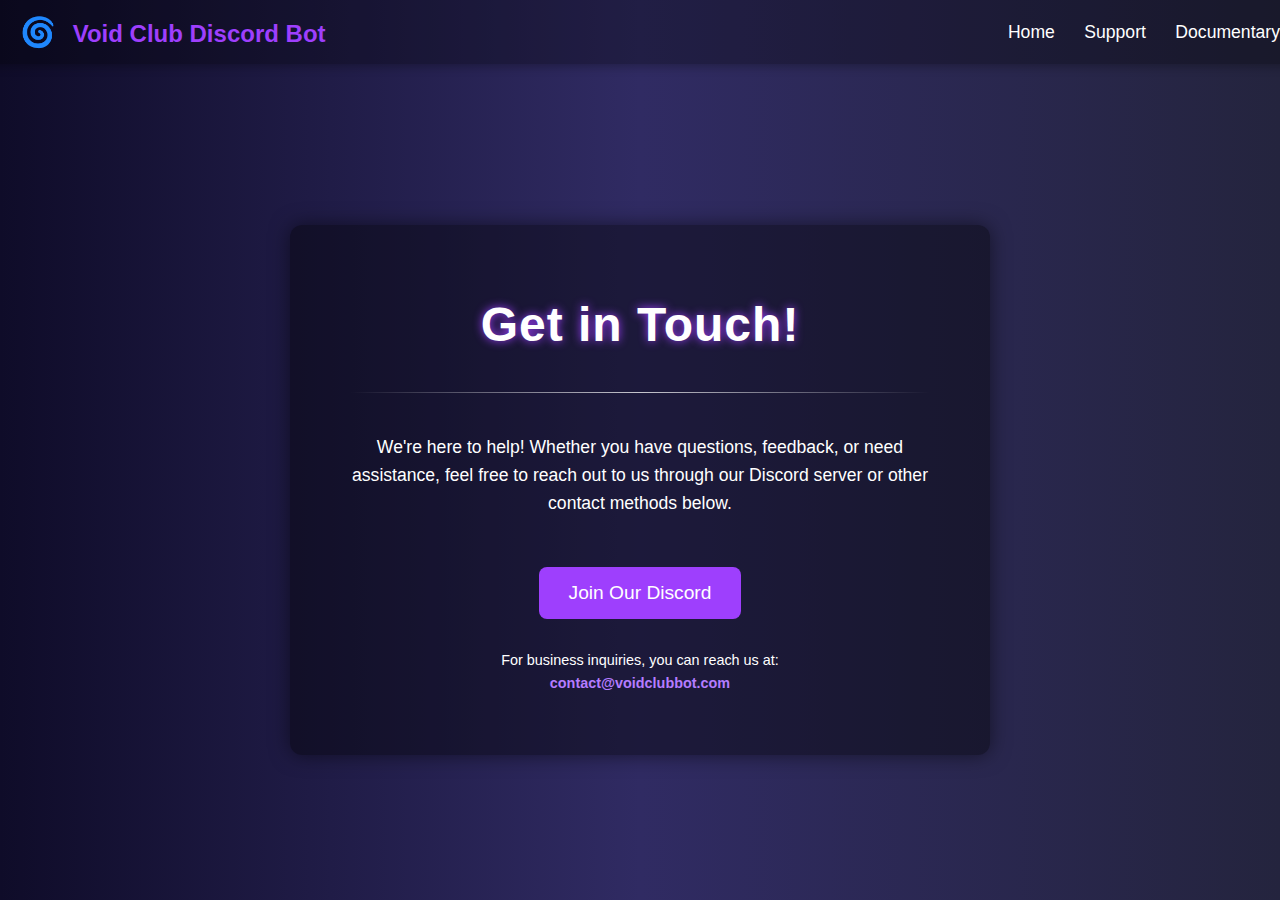
<file: support.html>
<!DOCTYPE html>
<html lang="en">
<head>
  <meta charset="UTF-8">
  <title>Void Club Contact</title> <style>
    body {
      margin: 0;
      padding: 0; /* Ensures no default padding */
      background: linear-gradient(to right, #0f0c29, #302b63, #24243e); /* Gradient from previous design */
      font-family: 'Segoe UI', Tahoma, Geneva, Verdana, sans-serif;
      color: #ffffff;
      display: flex;
      flex-direction: column; /* Stack header and content vertically */
      justify-content: center; /* Center content vertically */
      align-items: center; /* Center content horizontally */
      height: 100vh;
    }

    /* Header styles, copied and adjusted from the previous 'home' page */
    header {
      width: 100%;
      display: flex;
      justify-content: space-between;
      align-items: center;
      padding: 15px 50px;
      background-color: rgba(0, 0, 0, 0.3); /* Slightly transparent background */
      box-shadow: 0 2px 10px rgba(0,0,0,0.3);
      position: absolute; /* Position at the very top */
      top: 0;
      z-index: 10; /* Ensure header is above other content */
    }

    .logo {
      font-size: 1.5em;
      font-weight: bold;
      display: flex;
      align-items: center;
      color: #ffffff; /* Ensure logo text is white */
    }

    .logo-icon {
      margin-right: 10px;
      font-size: 1.2em;
      color: #9e3ffd; /* Iconic purple color */
    }

    .nav-links a {
      color: white;
      text-decoration: none;
      margin-left: 25px;
      font-size: 1.1em;
      transition: color 0.3s ease;
    }

    .nav-links a:hover {
      color: #b47cff; /* Lighter purple on hover */
    }

    /* Main container for the content */
    .container {
      text-align: center;
      background-color: rgba(0, 0, 0, 0.4); /* Slightly transparent dark background */
      padding: 40px 60px;
      border-radius: 12px;
      box-shadow: 0 0 20px rgba(0,0,0,0.5);
      margin-top: 80px; /* Space from the header */
      max-width: 700px; /* Max width to keep content readable */
      width: 90%; /* Responsive width */
      box-sizing: border-box; /* Include padding in width calculation */
    }

    h1 {
      font-size: 3em;
      letter-spacing: 1px;
      text-shadow: 0 0 10px #9e3ffd;
      margin-bottom: 20px;
    }

    p {
      font-size: 1.1em;
      line-height: 1.6;
      margin-bottom: 20px;
    }

    .action-button { /* Renamed from .contact-button to be more generic */
      display: inline-block; /* Allows padding and margin */
      margin-top: 30px;
      padding: 15px 30px;
      border: none;
      border-radius: 8px;
      background-color: #9e3ffd; /* Main button color */
      color: white;
      font-size: 1.2em;
      cursor: pointer;
      text-decoration: none;
      transition: background-color 0.3s ease, transform 0.2s ease;
    }
    
        .nav-links2 a {
      color: #9e3ffd;
      font-weight: bold;
      text-decoration: none;
      margin-left: 20px;
      font-size: 1.5em;
    }
    
    .action-button:hover {
      background-color: #b47cff; /* Lighter purple on hover */
      transform: translateY(-2px); /* Slight lift effect */
    }

    /* Line separator style */
    .separator {
      border: 0;
      height: 1px;
      background-image: linear-gradient(to right, rgba(255, 255, 255, 0), rgba(255, 255, 255, 0.75), rgba(255, 255, 255, 0));
      margin: 40px 0;
    }
  </style>
</head>
<body>

  <header>
    <div class="nav-links2">
      <a href="home.html">
        <span class="logo-icon">🌀</span> Void Club Discord Bot
      </a>
    </div>
    <div class="nav-links">
      <a href="home.html">Home</a>
      <a href="support.html">Support</a>
      <a href="doc.html">Documentary</a> </div>
  </header>

  <div class="container">
    <h1>Get in Touch!</h1> <hr class="separator">
    <p>We're here to help! Whether you have questions, feedback, or need assistance, feel free to reach out to us through our Discord server or other contact methods below.</p>

    <a href="https://discord.gg/dw82dD9Bq6" class="action-button" target="_blank">
      Join Our Discord
    </a>

    <p style="margin-top: 30px; font-size: 0.9em;">
        For business inquiries, you can reach us at: <br>
        <strong style="color: #b47cff;">contact@voidclubbot.com</strong> </p>
  </div>

</body>
</html>
</file>
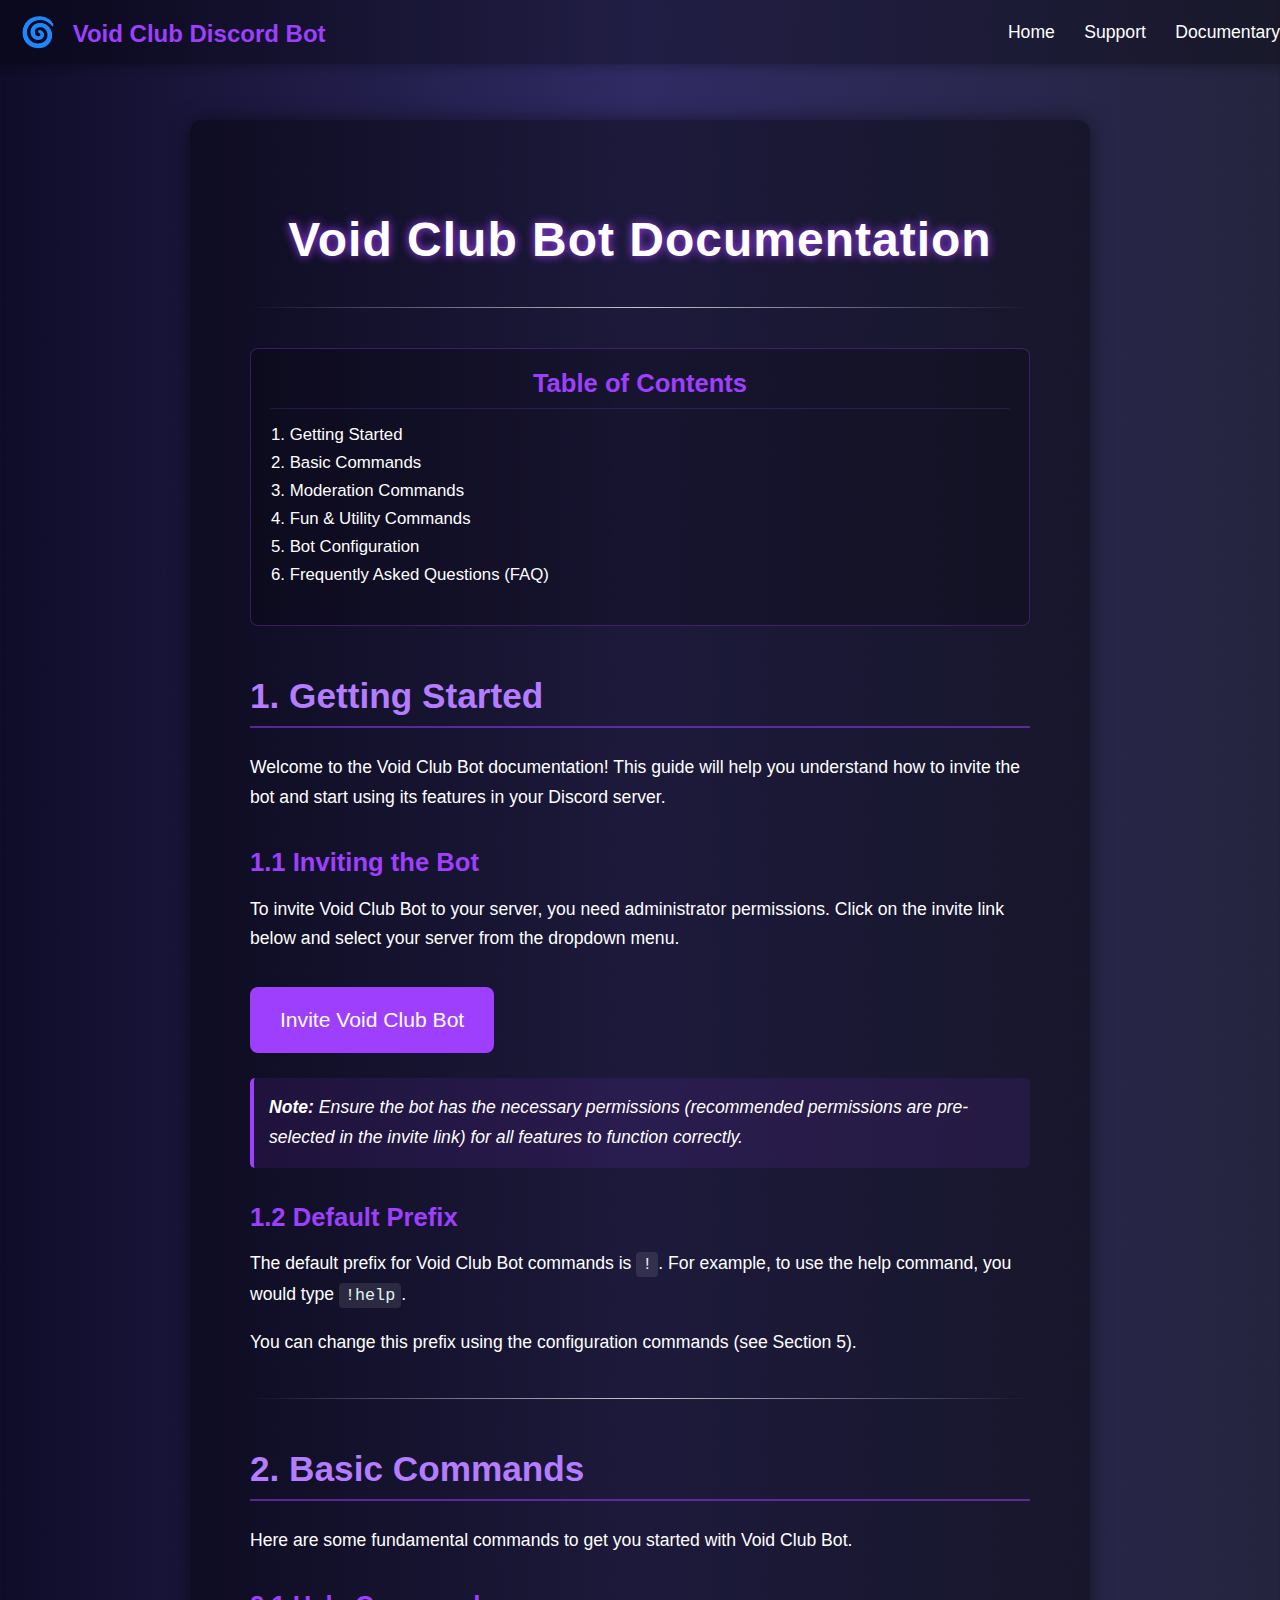
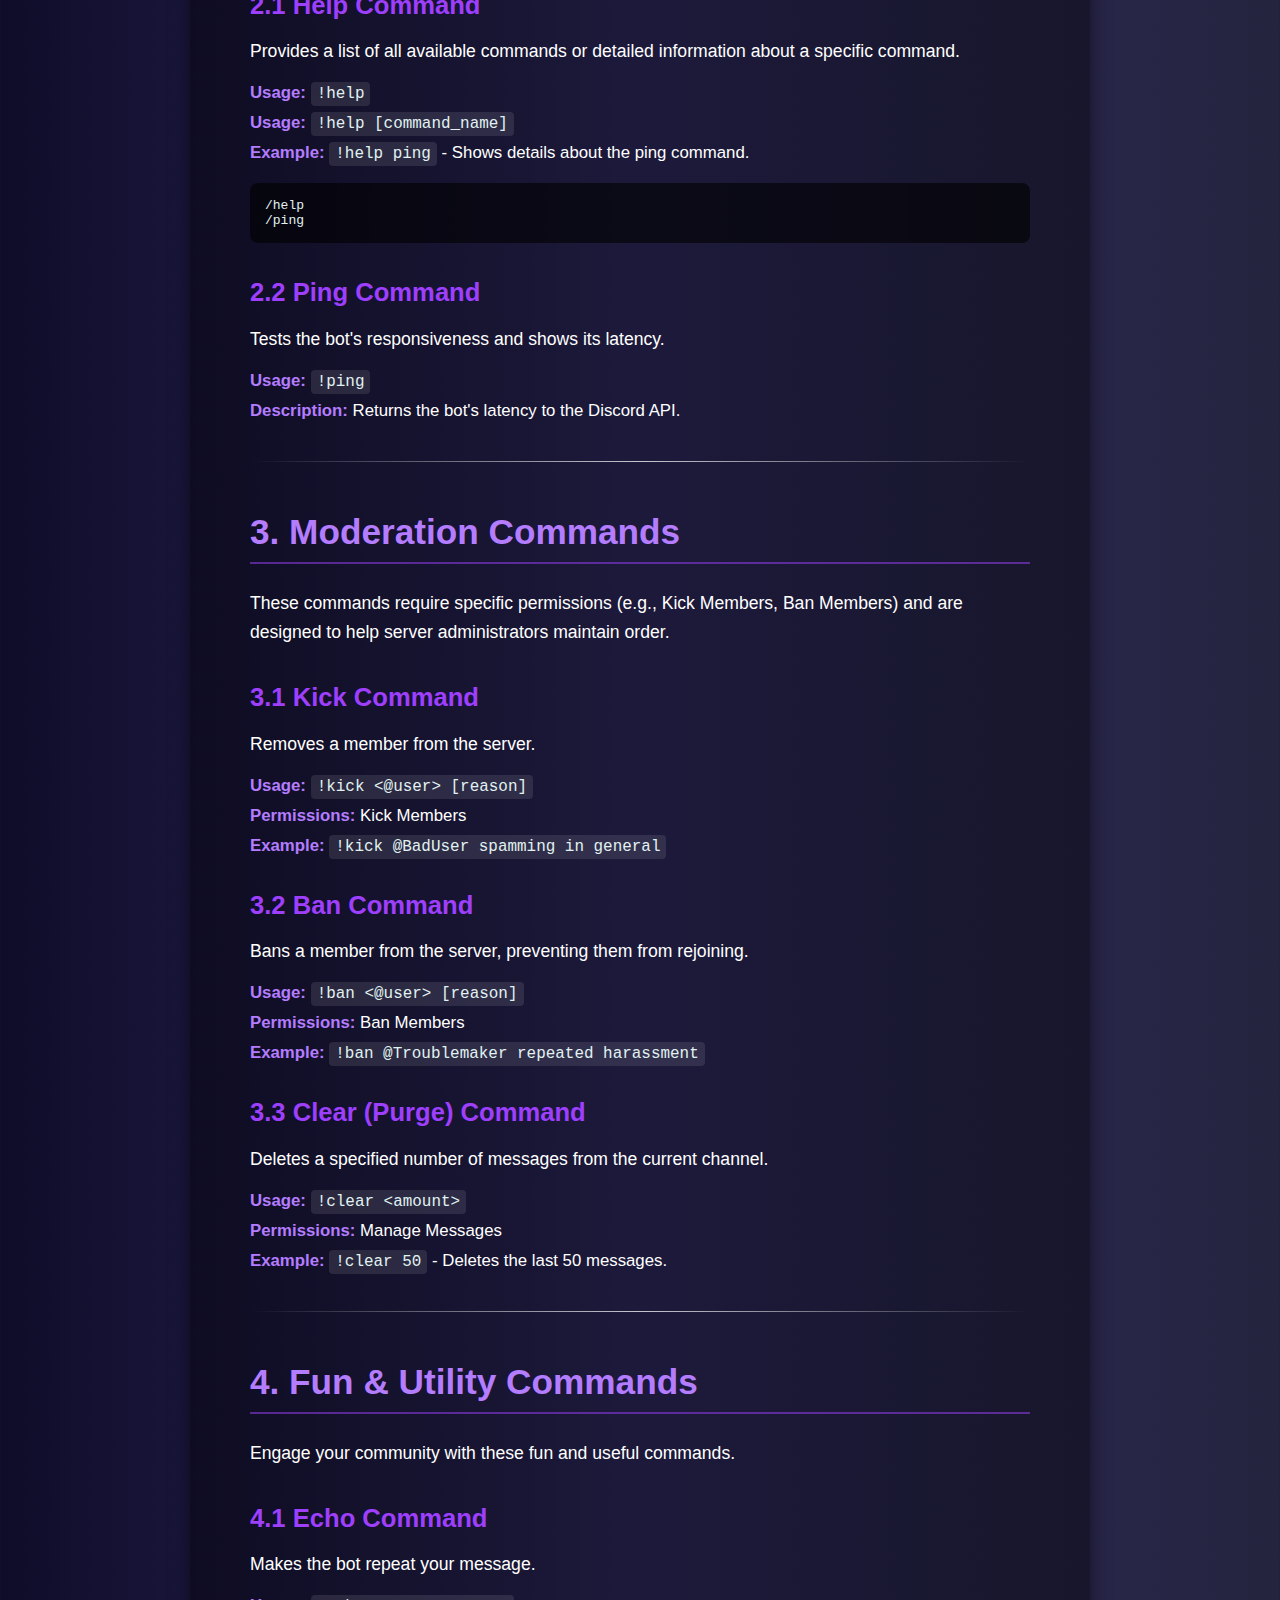
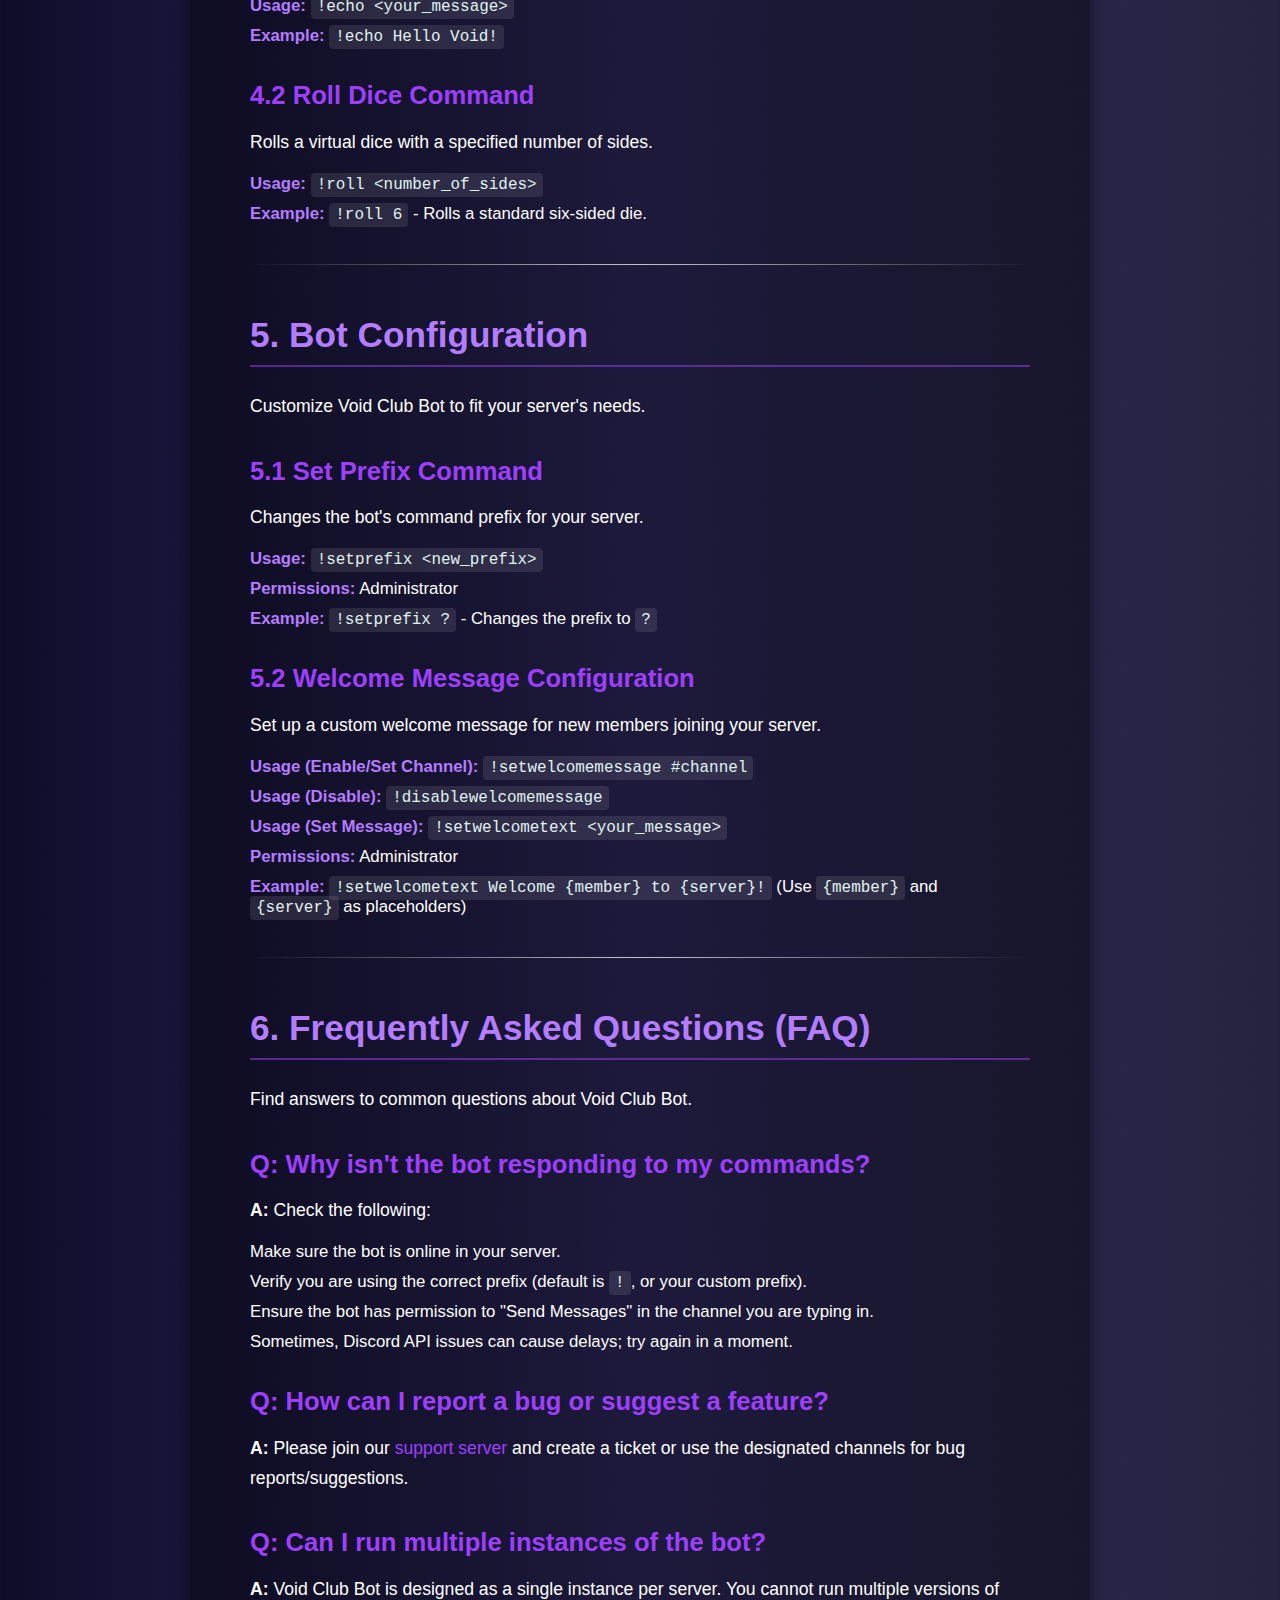
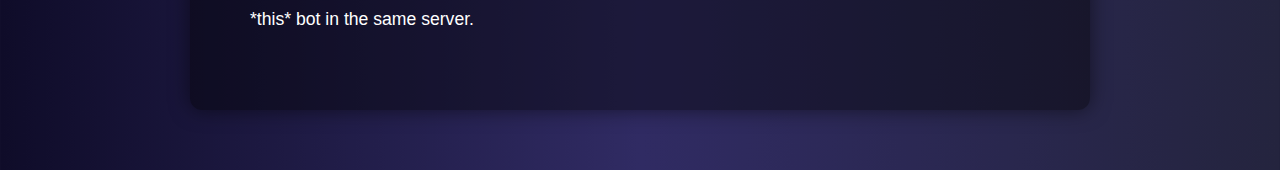
<file: .html/doc.html>
<!DOCTYPE html>
<html lang="en">
<head>
  <meta charset="UTF-8">
  <title>Void Club Bot Documentation</title>
  <style>
    body {
      margin: 0;
      padding: 0;
      background: linear-gradient(to right, #0f0c29, #302b63, #24243e);
      font-family: 'Segoe UI', Tahoma, Geneva, Verdana, sans-serif;
      color: #ffffff;
      display: flex;
      flex-direction: column;
      justify-content: flex-start;
      align-items: center;
      min-height: 100vh;
    }
    
        .nav-links2 a {
      color: #9e3ffd;
      font-weight: bold;
      text-decoration: none;
      margin-left: 20px;
      font-size: 1.5em;
    }

    /* Header styles, copied and adjusted from the previous 'home' page */
    header {
      width: 100%;
      display: flex;
      justify-content: space-between;
      align-items: center;
      padding: 15px 50px;
      background-color: rgba(0, 0, 0, 0.3); /* Slightly transparent background */
      box-shadow: 0 2px 10px rgba(0,0,0,0.3);
      position: absolute; /* Position at the very top */
      top: 0;
      z-index: 10; /* Ensure header is above other content */
    }

    .logo {
      font-size: 1.5em;
      font-weight: bold;
      display: flex;
      align-items: center;
      color: #ffffff; /* This color will be inherited by the link */
    }

    .logo-icon {
      margin-right: 10px;
      font-size: 1.2em;
      color: #9e3ffd;
    }

    /* New style for the logo link to remove default underline and change hover color */
    .logo a {
        color: inherit; /* Inherit color from .logo parent */
        text-decoration: none; /* Remove underline */
        transition: color 0.3s ease;
    }

    .logo a:hover {
        color: #b47cff; /* Lighter purple on hover for the logo text */
    }


    .nav-links a {
      color: white;
      text-decoration: none;
      margin-left: 25px;
      font-size: 1.1em;
      transition: color 0.3s ease;
    }

    .nav-links a:hover {
      color: #b47cff;
    }

    /* Main documentation container */
    .documentation-container {
      background-color: rgba(0, 0, 0, 0.4);
      padding: 60px;
      border-radius: 12px;
      box-shadow: 0 0 20px rgba(0,0,0,0.5);
      margin-top: 120px;
      margin-bottom: 60px;
      max-width: 900px;
      width: 90%;
      box-sizing: border-box;
      text-align: left;
    }

    h1 {
      font-size: 3em;
      letter-spacing: 1px;
      text-shadow: 0 0 10px #9e3ffd;
      text-align: center;
      margin-bottom: 40px;
    }

    h2 {
      font-size: 2.2em;
      color: #b47cff;
      border-bottom: 2px solid rgba(158, 63, 253, 0.5);
      padding-bottom: 10px;
      margin-top: 50px;
      margin-bottom: 25px;
    }

    h3 {
      font-size: 1.6em;
      color: #9e3ffd;
      margin-top: 35px;
      margin-bottom: 15px;
    }

    p {
      font-size: 1.1em;
      line-height: 1.7;
      margin-bottom: 15px;
    }

    ul {
      list-style-type: none;
      padding: 0;
      margin-bottom: 20px;
    }

    ul li {
      margin-bottom: 10px;
      font-size: 1.05em;
    }

    ul li strong {
      color: #b47cff;
    }

    code {
      background-color: rgba(255, 255, 255, 0.1);
      padding: 3px 6px;
      border-radius: 4px;
      font-family: 'Consolas', 'Courier New', monospace;
      color: #e0f2f1;
      font-size: 0.95em;
    }

    pre {
      background-color: rgba(0, 0, 0, 0.6);
      padding: 15px;
      border-radius: 8px;
      overflow-x: auto;
      margin-top: 15px;
      margin-bottom: 25px;
      color: #e0f2f1;
    }

    .note {
      background-color: rgba(158, 63, 253, 0.1);
      border-left: 4px solid #9e3ffd;
      padding: 15px;
      border-radius: 5px;
      margin: 25px 0;
      font-style: italic;
    }

    .separator {
      border: 0;
      height: 1px;
      background-image: linear-gradient(to right, rgba(255, 255, 255, 0), rgba(255, 255, 255, 0.75), rgba(255, 255, 255, 0));
      margin: 40px 0;
    }

    /* Table of Contents specific styles */
    .table-of-contents {
        background-color: rgba(0, 0, 0, 0.2);
        padding: 20px;
        border-radius: 8px;
        margin-bottom: 40px;
        border: 1px solid rgba(158, 63, 253, 0.3);
    }

    .table-of-contents h3 {
        color: #9e3ffd;
        margin-top: 0;
        text-align: center;
        border-bottom: 1px solid rgba(158, 63, 253, 0.2);
        padding-bottom: 10px;
    }

    .table-of-contents ul {
        list-style: none;
        padding: 0;
    }

    .table-of-contents li {
        margin-bottom: 8px;
    }

    .table-of-contents a {
        color: #ffffff;
        text-decoration: none;
        transition: color 0.3s ease;
    }

    .table-of-contents a:hover {
        color: #b47cff;
        text-decoration: underline;
    }

    /* Action button style (reused from other pages) */
    .action-button {
      display: inline-block;
      margin-top: 30px;
      padding: 15px 30px;
      border: none;
      border-radius: 8px;
      background-color: #9e3ffd;
      color: white;
      font-size: 1.2em;
      cursor: pointer;
      text-decoration: none;
      transition: background-color 0.3s ease, transform 0.2s ease;
    }

    .action-button:hover {
      background-color: #b47cff;
      transform: translateY(-2px);
    }
  </style>
</head>
<body>

  <header>
    <div class="nav-links2">
      <a href="home.html">
        <span class="logo-icon">🌀</span> Void Club Discord Bot
      </a>
    </div>
    <div class="nav-links">
      <a href="home.html">Home</a>
      <a href="support.html">Support</a>
      <a href="doc.html">Documentary</a> </div>
  </header>

  <div class="documentation-container">
    <h1>Void Club Bot Documentation</h1>
    <hr class="separator">

    <div class="table-of-contents">
        <h3>Table of Contents</h3>
        <ul>
            <li><a href="#getting-started">1. Getting Started</a></li>
            <li><a href="#basic-commands">2. Basic Commands</a></li>
            <li><a href="#moderation">3. Moderation Commands</a></li>
            <li><a href="#fun-commands">4. Fun & Utility Commands</a></li>
            <li><a href="#configuration">5. Bot Configuration</a></li>
            <li><a href="#faq">6. Frequently Asked Questions (FAQ)</a></li>
        </ul>
    </div>

    <section id="getting-started">
      <h2>1. Getting Started</h2>
      <p>Welcome to the Void Club Bot documentation! This guide will help you understand how to invite the bot and start using its features in your Discord server.</p>

      <h3>1.1 Inviting the Bot</h3>
      <p>To invite Void Club Bot to your server, you need administrator permissions. Click on the invite link below and select your server from the dropdown menu.</p>
      <p><a href="https://discord.com/oauth2/authorize?client_id=1375787906123431936&permissions=1759218604441591&integration_type=0&scope=bot" class="action-button" target="_blank" style="margin-top: 15px;">Invite Void Club Bot</a></p>
      <p class="note">
        <strong>Note:</strong> Ensure the bot has the necessary permissions (recommended permissions are pre-selected in the invite link) for all features to function correctly.
      </p>

      <h3>1.2 Default Prefix</h3>
      <p>The default prefix for Void Club Bot commands is <code>!</code>. For example, to use the help command, you would type <code>!help</code>.</p>
      <p>You can change this prefix using the configuration commands (see Section 5).</p>
    </section>

    <hr class="separator">

    <section id="basic-commands">
      <h2>2. Basic Commands</h2>
      <p>Here are some fundamental commands to get you started with Void Club Bot.</p>

      <h3>2.1 Help Command</h3>
      <p>Provides a list of all available commands or detailed information about a specific command.</p>
      <ul>
        <li><strong>Usage:</strong> <code>!help</code></li>
        <li><strong>Usage:</strong> <code>!help [command_name]</code></li>
        <li><strong>Example:</strong> <code>!help ping</code> - Shows details about the ping command.</li>
      </ul>
      <pre>
/help
/ping</pre>

      <h3>2.2 Ping Command</h3>
      <p>Tests the bot's responsiveness and shows its latency.</p>
      <ul>
        <li><strong>Usage:</strong> <code>!ping</code></li>
        <li><strong>Description:</strong> Returns the bot's latency to the Discord API.</li>
      </ul>
    </section>

    <hr class="separator">

    <section id="moderation">
      <h2>3. Moderation Commands</h2>
      <p>These commands require specific permissions (e.g., Kick Members, Ban Members) and are designed to help server administrators maintain order.</p>

      <h3>3.1 Kick Command</h3>
      <p>Removes a member from the server.</p>
      <ul>
        <li><strong>Usage:</strong> <code>!kick &lt;@user&gt; [reason]</code></li>
        <li><strong>Permissions:</strong> Kick Members</li>
        <li><strong>Example:</strong> <code>!kick @BadUser spamming in general</code></li>
      </ul>

      <h3>3.2 Ban Command</h3>
      <p>Bans a member from the server, preventing them from rejoining.</p>
      <ul>
        <li><strong>Usage:</strong> <code>!ban &lt;@user&gt; [reason]</code></li>
        <li><strong>Permissions:</strong> Ban Members</li>
        <li><strong>Example:</strong> <code>!ban @Troublemaker repeated harassment</code></li>
      </ul>

      <h3>3.3 Clear (Purge) Command</h3>
      <p>Deletes a specified number of messages from the current channel.</p>
      <ul>
        <li><strong>Usage:</strong> <code>!clear &lt;amount&gt;</code></li>
        <li><strong>Permissions:</strong> Manage Messages</li>
        <li><strong>Example:</strong> <code>!clear 50</code> - Deletes the last 50 messages.</li>
      </ul>
    </section>

    <hr class="separator">

    <section id="fun-commands">
      <h2>4. Fun & Utility Commands</h2>
      <p>Engage your community with these fun and useful commands.</p>

      <h3>4.1 Echo Command</h3>
      <p>Makes the bot repeat your message.</p>
      <ul>
        <li><strong>Usage:</strong> <code>!echo &lt;your_message&gt;</code></li>
        <li><strong>Example:</strong> <code>!echo Hello Void!</code></li>
      </ul>

      <h3>4.2 Roll Dice Command</h3>
      <p>Rolls a virtual dice with a specified number of sides.</p>
      <ul>
        <li><strong>Usage:</strong> <code>!roll &lt;number_of_sides&gt;</code></li>
        <li><strong>Example:</strong> <code>!roll 6</code> - Rolls a standard six-sided die.</li>
      </ul>
    </section>

    <hr class="separator">

    <section id="configuration">
      <h2>5. Bot Configuration</h2>
      <p>Customize Void Club Bot to fit your server's needs.</p>

      <h3>5.1 Set Prefix Command</h3>
      <p>Changes the bot's command prefix for your server.</p>
      <ul>
        <li><strong>Usage:</strong> <code>!setprefix &lt;new_prefix&gt;</code></li>
        <li><strong>Permissions:</strong> Administrator</li>
        <li><strong>Example:</strong> <code>!setprefix ?</code> - Changes the prefix to <code>?</code></li>
      </ul>

      <h3>5.2 Welcome Message Configuration</h3>
      <p>Set up a custom welcome message for new members joining your server.</p>
      <ul>
        <li><strong>Usage (Enable/Set Channel):</strong> <code>!setwelcomemessage #channel</code></li>
        <li><strong>Usage (Disable):</strong> <code>!disablewelcomemessage</code></li>
        <li><strong>Usage (Set Message):</strong> <code>!setwelcometext &lt;your_message&gt;</code></li>
        <li><strong>Permissions:</strong> Administrator</li>
        <li><strong>Example:</strong> <code>!setwelcometext Welcome {member} to {server}!</code> (Use <code>{member}</code> and <code>{server}</code> as placeholders)</li>
      </ul>
    </section>

    <hr class="separator">

    <section id="faq">
      <h2>6. Frequently Asked Questions (FAQ)</h2>
      <p>Find answers to common questions about Void Club Bot.</p>

      <h3>Q: Why isn't the bot responding to my commands?</h3>
      <p><strong>A:</strong> Check the following:</p>
      <ul>
        <li>Make sure the bot is online in your server.</li>
        <li>Verify you are using the correct prefix (default is <code>!</code>, or your custom prefix).</li>
        <li>Ensure the bot has permission to "Send Messages" in the channel you are typing in.</li>
        <li>Sometimes, Discord API issues can cause delays; try again in a moment.</li>
      </ul>

      <h3>Q: How can I report a bug or suggest a feature?</h3>
      <p><strong>A:</strong> Please join our <a href="support.html" style="color: #9e3ffd; text-decoration: none;">support server</a> and create a ticket or use the designated channels for bug reports/suggestions.</p>

      <h3>Q: Can I run multiple instances of the bot?</h3>
      <p><strong>A:</strong> Void Club Bot is designed as a single instance per server. You cannot run multiple versions of *this* bot in the same server.</p>
    </section>

  </div>

</body>
</html>
</file>
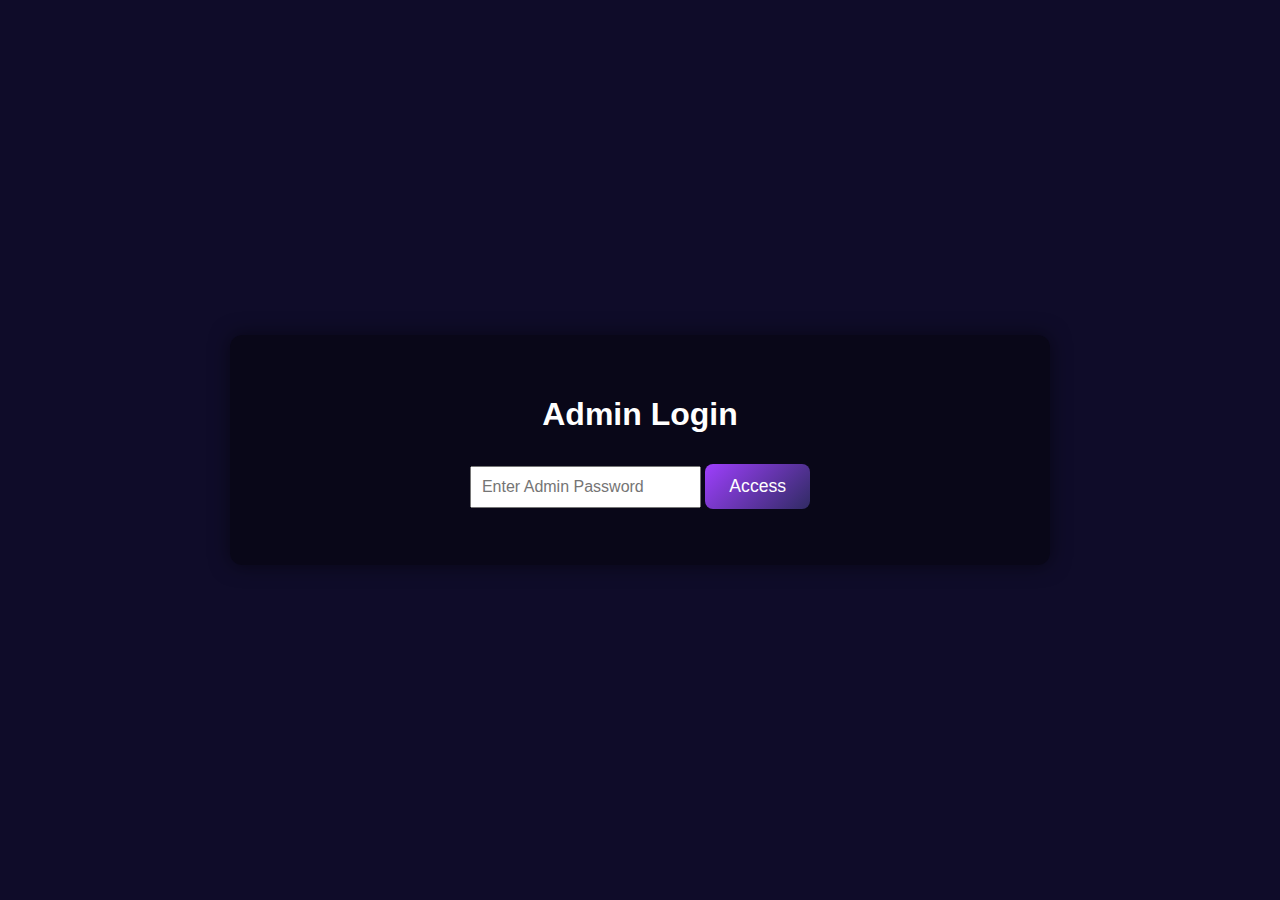
<file: admin/admin/secret/token/admin.html>
<!DOCTYPE html>
<html lang="en">
<head>
  <meta charset="UTF-8" />
  <title>VoidBot Admin Access</title>

  <!-- Load external password -->
  <script src="password.txt"></script>

  <style>
    body {
      background: #0f0c29;
      color: white;
      font-family: sans-serif;
      display: flex;
      flex-direction: column;
      align-items: center;
      justify-content: center;
      height: 100vh;
      margin: 0;
    }
    .container {
      text-align: center;
      background-color: rgba(0, 0, 0, 0.4);
      padding: 40px 60px;
      border-radius: 12px;
      box-shadow: 0 0 20px rgba(0,0,0,0.5);
      max-width: 700px;
      width: 90%;
    }
    input, button {
      padding: 10px;
      margin-top: 10px;
      font-size: 1em;
    }
    .cool-button {
      background: linear-gradient(135deg, #9e3ffd, #302b63);
      color: white;
      border: none;
      padding: 12px 24px;
      border-radius: 8px;
      font-size: 1.1em;
      cursor: pointer;
      transition: transform 0.2s ease, box-shadow 0.3s ease;
    }
    .cool-button:hover {
      transform: translateY(-2px);
      box-shadow: 0 8px 20px rgba(158, 63, 253, 0.4);
    }
  </style>
</head>
<body>

  <!-- Login Section -->
  <div id="login-container" class="container">
    <h1>Admin Login</h1>
    <input type="password" id="password-input" placeholder="Enter Admin Password" />
    <button class="cool-button" onclick="checkPassword()">Access</button>
    <p id="login-error" style="color: red;"></p>
  </div>

  <!-- Protected Admin Section -->
  <div id="admin-content" style="display: none;">
    <div class="container">
      <h1>Welcome to the Admin Panel!</h1>
      <p>You now have access to admin-only features. Use the navigation or tools below to get started.</p>
    </div>
    <div class="container">
      <div class="cool-button">Download Bot Token</div>
    </div>
  </div>

  <script>
    function checkPassword() {
      const input = document.getElementById("password-input").value.trim();

      if (typeof plainPassword !== "undefined" && input === plainPassword) {
        document.getElementById("login-container").style.display = "none";
        document.getElementById("admin-content").style.display = "block";
      } else {
        document.getElementById("login-error").innerText = "Incorrect password.";
      }
    }
  </script>

</body>
</html>
</file>
